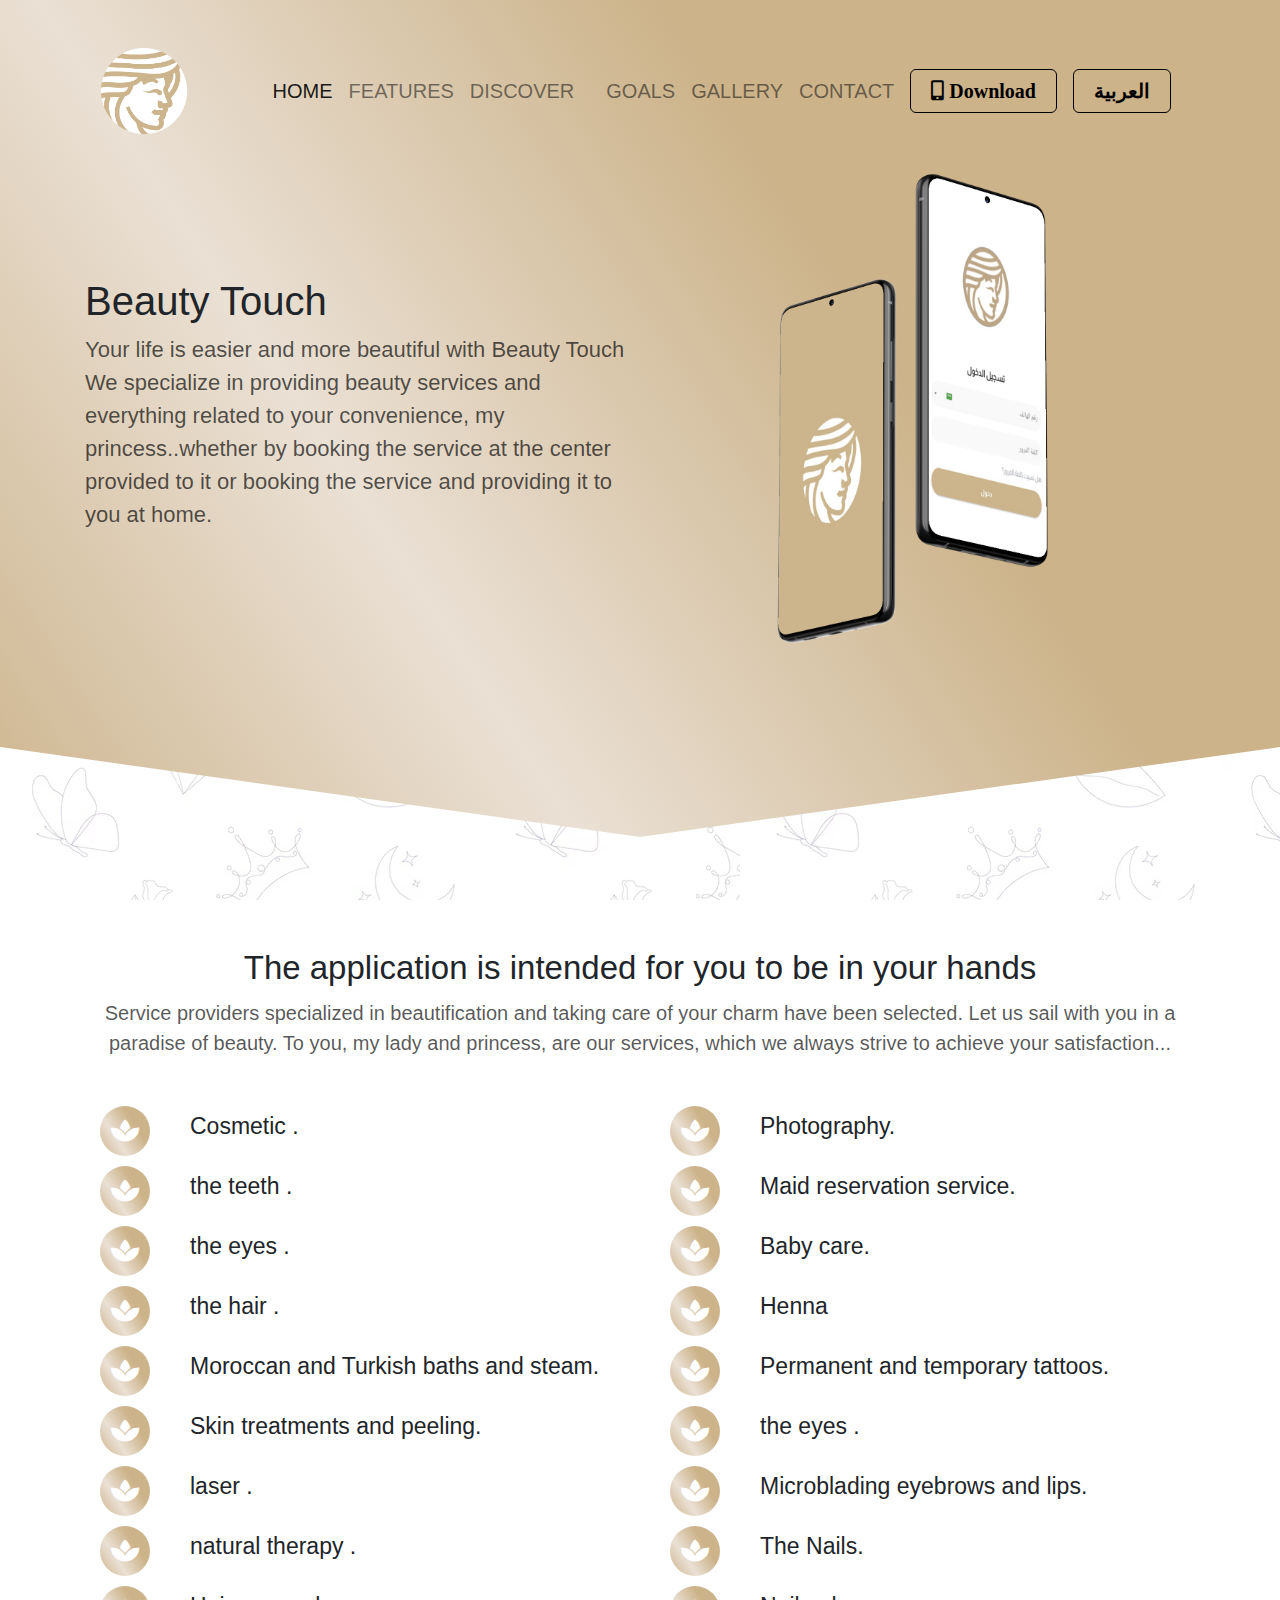
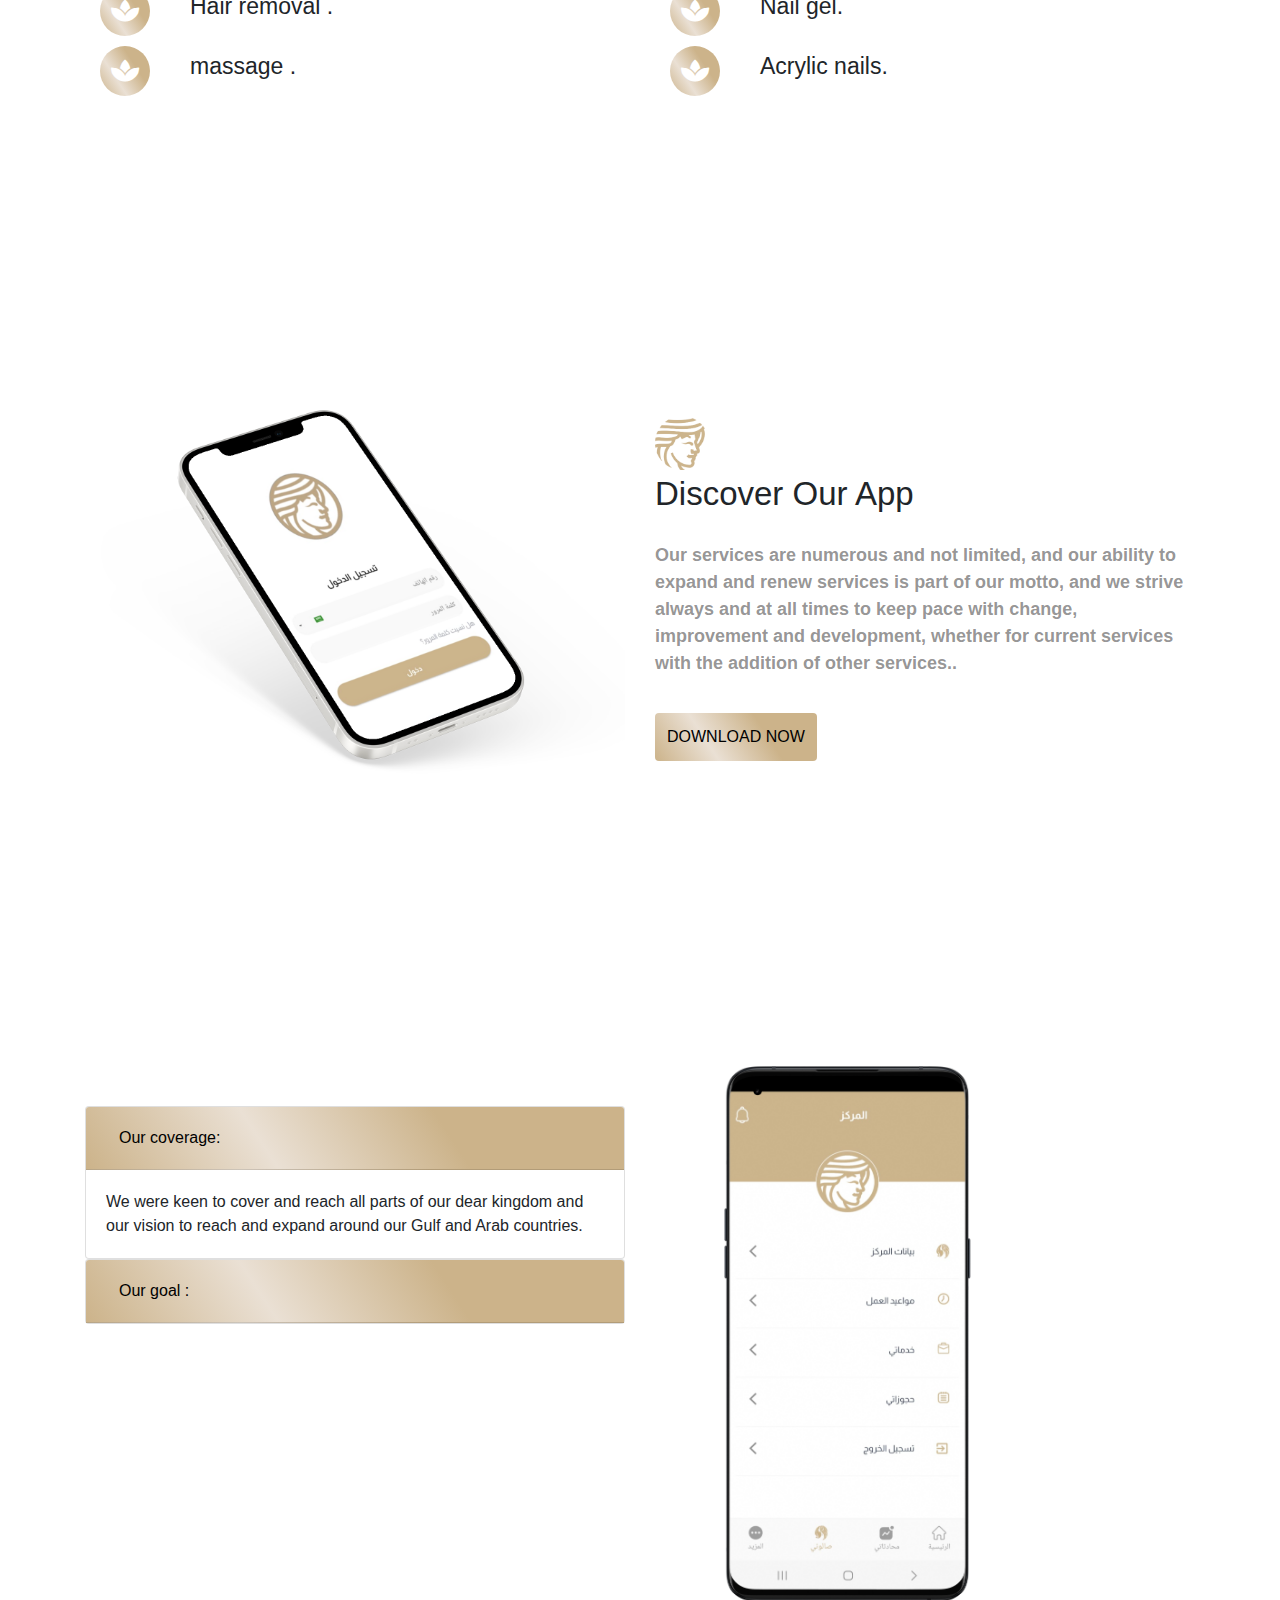
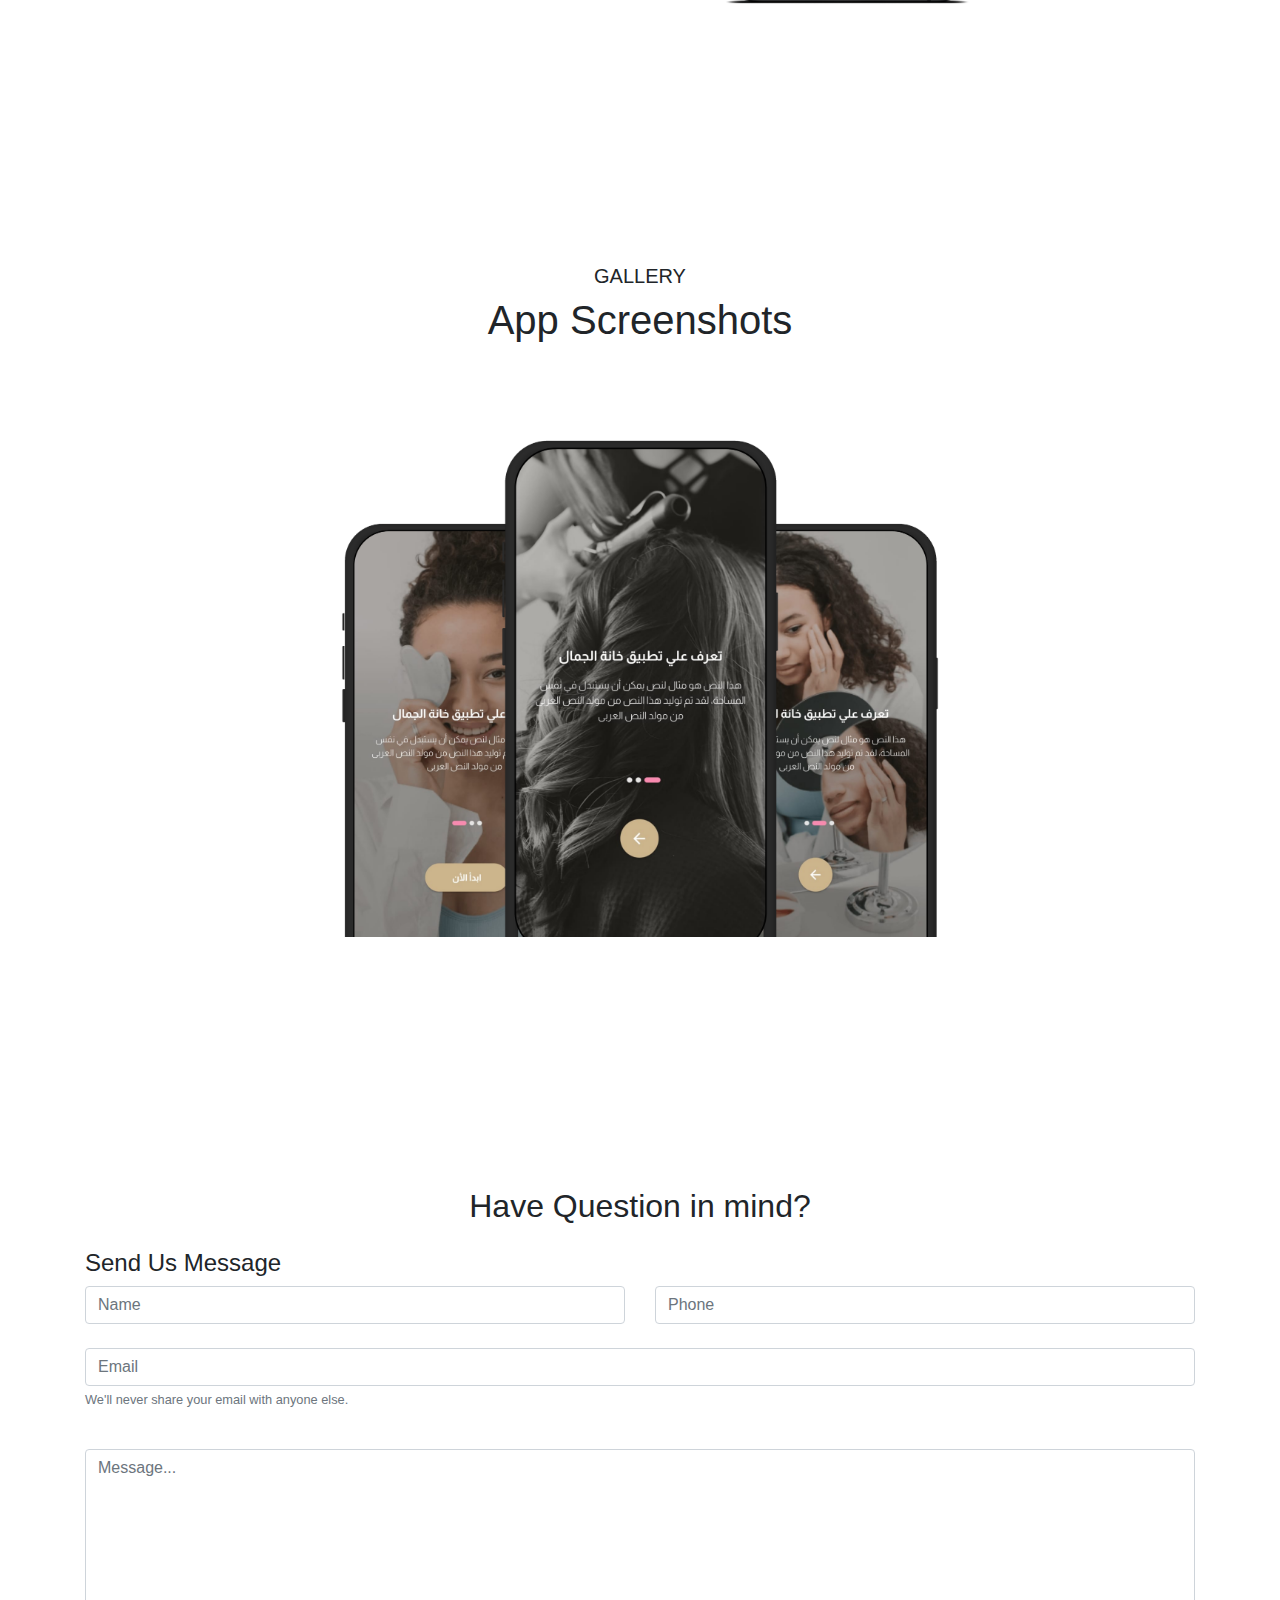
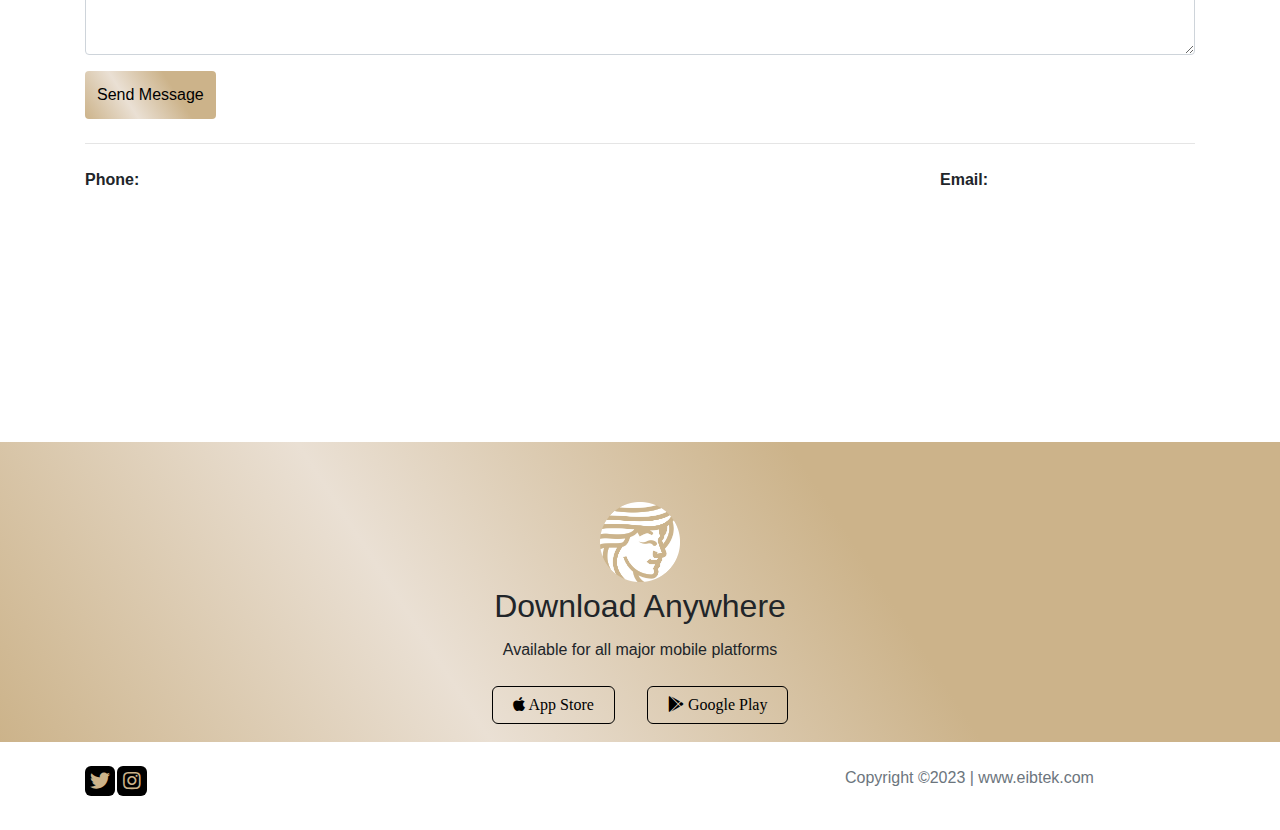
<file: index.html>
<!DOCTYPE html>
<html lang="en">

<head>
    <meta charset="UTF-8">
    <meta http-equiv="X-UA-Compatible" content="IE=edge">
    <meta name="viewport" content="width=device-width, initial-scale=1.0">
    <link rel="preconnect" href="https://fonts.googleapis.com">
    <link rel="preconnect" href="https://fonts.gstatic.com" crossorigin>
    <link href="https://fonts.googleapis.com/css2?family=Roboto:wght@100;300;400;500;700;900&display=swap"
        rel="stylesheet">
    <link rel="stylesheet" href="css/bootstrap.css" />
    <link rel="stylesheet" href="css/style.css">
    <link rel="stylesheet" href="css/all.css">
    <link rel="icon" href="images/logo.png" type="image/png">
    <title>Beauty Touch</title>
</head>

<body onload="myFunction()">
    <div class="container-fluid back">
        <div class="container">
            <nav id="navbar-example2" class="navbar navbar-expand-lg navbar-light pt-5">
                <img class="rounded float-right" src="images/logo.png" alt="LOGO" width="8%">
                <button class="navbar-toggler" type="button" data-toggle="collapse"
                    data-target="#navbarSupportedContent" aria-controls="navbarSupportedContent" aria-expanded="false"
                    aria-label="Toggle navigation">
                    <span class="navbar-toggler-icon"></span>
                </button>
                <div class="collapse navbar-collapse justify-content-end" id="navbarSupportedContent">
                    <ul class="navbar-nav align-items-center">
                        <li class="nav-item active">
                            <a class="nav-link link1" href="#">HOME<span class="sr-only">(current)</span></a>
                        </li>
                        <li class="nav-item">
                            <a class="nav-link link1" href="#feature">FEATURES</a>
                        </li>
                        <li class="nav-item">
                            <a class="nav-link link1" href="#dis">DISCOVER</a>
                        </li>
                        <li class="nav-item">
                            <a class="nav-link link1" href="#dis"></a>
                        </li>
                        <li class="nav-item">
                            <a class="nav-link link1" href="#goal">GOALS</a>
                        </li>
                        <li class="nav-item">
                            <a class="nav-link link1" href="#gallery">GALLERY</a>
                        </li>
                        <li class="nav-item">
                        <li class="nav-item">
                            <a class="nav-link link1" href="#contact">CONTACT</a>
                        </li>
                        <li class="nav-item">
                            <a class="nav-link"
                                href="#footer">
                                <div class="btn btn-outline btn-lg btn1">
                                    <i class="fas fa-mobile-alt"> Download</i>
                                </div>
                            </a>
                        </li>
                        <li class="nav-item">
                            <a class="nav-link" href="arabic.html">
                                <div class="btn btn-outline btn-lg btn1">العربية</div>
                            </a>
                        </li>
                    </ul>
                </div>
            </nav>
            <div class="row align-items-center justify-content-between">
                <div class="home col-12 col-lg-6 ">
                    <h1>Beauty Touch</h1>
                    <p>
                        Your life is easier and more beautiful with Beauty Touch
                        We specialize in providing beauty services and everything related to your convenience, my
                        princess..whether by booking the service at the center provided to it or booking the service and
                        providing it to you at home.
                    </p>
                </div>
                <div class="col-12 col-lg-6 text-right">
                    <img class="anime" src="images/mockuper.png" alt="mobile" width="100%" />
                </div>
            </div>
        </div>
    </div>
    <div id="feature" class="container" data-spy="scroll" data-target="#navbar-example2">
        <div class="main-text text-center my-5">
            <h2>The application is intended for you to be in your hands</h2>
            <p>
                Service providers specialized in beautification and taking care of your charm have been selected. Let us
                sail with you in a paradise of beauty. To you, my lady and princess, are our services, which we always
                strive to achieve your satisfaction...
            </p>
        </div>
        <main class="row">
            <div class="col-md-12 col-lg-6">
                <div class="col-12">
                    <div class="feature2 row align-items-center justify-content-center">
                        <div class="col-2 icon">
                            <i class="fas fa-spa"></i>
                        </div>
                        <div class="col-10">
                            <h3>
                                Cosmetic .
                            </h3>
                        </div>
                    </div>
                </div>
                <div class="col-12">
                    <div class="feature2 row align-items-center justify-content-center">
                        <div class="col-2 icon">
                            <i class="fas fa-spa"></i>
                        </div>
                        <div class="col-10 align-self-center">
                            <h3>the teeth .</h3>
                        </div>
                    </div>
                </div>
                <div class="col-12">
                    <div class="feature2 row">
                        <div class="col-2 icon">
                            <i class="fas fa-spa"></i>
                        </div>
                        <div class="col-10 align-self-center">
                            <h3>the eyes .</h3>
                        </div>
                    </div>
                </div>
                <div class="col-12">
                    <div class="feature2 row">
                        <div class="col-2 icon">
                            <i class="fas fa-spa"></i>
                        </div>
                        <div class="col-10 align-self-center">
                            <h3>the hair .</h3>
                        </div>
                    </div>
                </div>
                <div class="col-12">
                    <div class="feature2 row">
                        <div class="col-2 icon">
                            <i class="fas fa-spa"></i>
                        </div>
                        <div class="col-10 align-self-center">
                            <h3>Moroccan and Turkish baths and steam.</h3>
                        </div>
                    </div>
                </div>
                <div class="col-12">
                    <div class="feature2 row">
                        <div class="col-2 icon">
                            <i class="fas fa-spa"></i>
                        </div>
                        <div class="col-10 align-self-center">
                            <h3>Skin treatments and peeling.</h3>
                        </div>
                    </div>
                </div>
                <div class="col-12">
                    <div class="feature2 row">
                        <div class="col-2 icon">
                            <i class="fas fa-spa"></i>
                        </div>
                        <div class="col-10 align-self-center">
                            <h3>laser .</h3>
                        </div>
                    </div>
                </div>
                <div class="col-12">
                    <div class="feature2 row">
                        <div class="col-2 icon">
                            <i class="fas fa-spa"></i>
                        </div>
                        <div class="col-10 align-self-center">
                            <h3>natural therapy .</h3>
                        </div>
                    </div>
                </div>
                <div class="col-12">
                    <div class="feature2 row">
                        <div class="col-2 icon">
                            <i class="fas fa-spa"></i>
                        </div>
                        <div class="col-10 align-self-center">
                            <h3>Hair removal .</h3>
                        </div>
                    </div>
                </div>
                <div class="col-12">
                    <div class="feature2 row">
                        <div class="col-2 icon">
                            <i class="fas fa-spa"></i>
                        </div>
                        <div class="col-10 align-self-center">
                            <h3>massage .</h3>
                        </div>
                    </div>
                </div>
            </div>
            <div class="col-md-12 col-lg-6">
                <div class="col-12">
                    <div class="feature2 row">
                        <div class="col-2 icon">
                            <i class="fas fa-spa"></i>
                        </div>
                        <div class="col-10 align-self-center">
                            <h3>Photography.</h3>
                        </div>
                    </div>
                </div>
                <div class="col-12">
                    <div class="feature2 row">
                        <div class="col-2 icon">
                            <i class="fas fa-spa"></i>
                        </div>
                        <div class="col-10 align-self-center">
                            <h3>Maid reservation service.</h3>
                        </div>
                    </div>
                </div>
                <div class="col-12">
                    <div class="feature2 row">
                        <div class="col-2 icon">
                            <i class="fas fa-spa"></i>
                        </div>
                        <div class="col-10 align-self-center">
                            <h3>Baby care.</h3>
                        </div>
                    </div>
                </div>
                <div class="col-12">
                    <div class="feature2 row">
                        <div class="col-2 icon">
                            <i class="fas fa-spa"></i>
                        </div>
                        <div class="col-10 align-self-center">
                            <h3>Henna</h3>
                        </div>
                    </div>
                </div>
                <div class="col-12">
                    <div class="feature2 row">
                        <div class="col-2 icon">
                            <i class="fas fa-spa"></i>
                        </div>
                        <div class="col-10 align-self-center">
                            <h3>Permanent and temporary tattoos.</h3>
                        </div>
                    </div>
                </div>
                <div class="col-12">
                    <div class="feature2 row">
                        <div class="col-2 icon">
                            <i class="fas fa-spa"></i>
                        </div>
                        <div class="col-10 align-self-center">
                            <h3>the eyes .</h3>
                        </div>
                    </div>
                </div>
                <div class="col-12">
                    <div class="feature2 row">
                        <div class="col-2 icon">
                            <i class="fas fa-spa"></i>
                        </div>
                        <div class="col-10 align-self-center">
                            <h3>Microblading eyebrows and lips.</h3>
                        </div>
                    </div>
                </div>
                <div class="col-12">
                    <div class="feature2 row">
                        <div class="col-2 icon">
                            <i class="fas fa-spa"></i>
                        </div>
                        <div class="col-10 align-self-center">
                            <h3>The Nails.</h3>
                        </div>
                    </div>
                </div>
                <div class="col-12">
                    <div class="feature2 row">
                        <div class="col-2 icon">
                            <i class="fas fa-spa"></i>
                        </div>
                        <div class="col-10 align-self-center">
                            <h3>Nail gel.</h3>
                        </div>
                    </div>
                </div>
                <div class="col-12">
                    <div class="feature2 row">
                        <div class="col-2 icon">
                            <i class="fas fa-spa"></i>
                        </div>
                        <div class="col-10 align-self-center">
                            <h3>Acrylic nails.</h3>
                        </div>
                    </div>
                </div>
            </div>

        </main>
        <section class="cl" >
            <div class="row align-items-center justify-content-center my-5" id="dis">
                <div class="col-10 col-lg-6">
                    <img class="anime" src="images/mob2.png" alt="mobile" width="100%">
                </div>
                <div class="col-10 col-lg-6">
                    <div class="discover-logo">
                        <img src="images/logo.png" alt="logo" width="10%">
                    </div>
                    <div class="discover-info">
                        <h2>
                            Discover Our App
                        </h2>
                        <p>
                            Our services are numerous and not limited, and our ability to expand and renew services is
                            part of our motto, and we strive always and at all times to keep pace with change,
                            improvement and development, whether for current services with the addition of other
                            services..
                        </p>
                        <a href="#footer">
                            <div class="btn btn-outline btn2">
                                DOWNLOAD NOW
                            </div>
                        </a>
                    </div>
                </div>
            </div>
        </section>
        <a href=""id="goal"></a>
        <section class="row cl">
            <div class="accordion col" id="accordionExample">
                <div class="card">
                    <div class="card-header" id="headingOne"
                        style=" background: linear-gradient(57deg, #ccb38a, #eae0d4, #ccb38a, #ccb38a);">
                        <h2 class="mb-0">
                            <button class="btn btn-link btn-block text-left" type="button" data-toggle="collapse"
                                data-target="#collapseOne" aria-expanded="true" aria-controls="collapseOne"
                                style="color: black; text-decoration: none;">
                                Our coverage:
                            </button>
                        </h2>
                    </div>

                    <div id="collapseOne" class="collapse show" aria-labelledby="headingOne"
                        data-parent="#accordionExample">
                        <div class="card-body">
                            We were keen to cover and reach all parts of our dear kingdom and our vision to reach and
                            expand around our Gulf and Arab countries.
                        </div>
                    </div>
                </div>
                <div class="card">
                    <div class="card-header" id="headingTwo"
                        style=" background: linear-gradient(57deg, #ccb38a, #eae0d4, #ccb38a, #ccb38a);">
                        <h2 class="mb-0">
                            <button class="btn btn-link btn-block text-left collapsed" type="button"
                                data-toggle="collapse" data-target="#collapseTwo" aria-expanded="false"
                                aria-controls="collapseTwo" style="color: black; text-decoration: none;">

                                Our goal :
                            </button>
                        </h2>
                    </div>
                    <div id="collapseTwo" class="collapse" aria-labelledby="headingTwo" data-parent="#accordionExample">
                        <div class="card-body">
                            Facilitating services and access to them by our customers .. and providing the best platform
                            for our customers from providers in terms of safety, comfort and ease of use.
                        </div>
                    </div>
                </div>
            </div>
            <div class=" d-none d-sm-none d-md-none d-lg-block col-lg-6">
                <img class="anime" src="images/steps.png" alt="mobile" width="80%">
            </div>
        </section>
        <section class="cl">
            <h5  class="text-center" id="gallery">GALLERY</h5>
            <h1 class="text-center">App Screenshots</h1>
            <img class="rounded mx-auto d-block imgt" src="images/3img.png" alt="screenshoots" width="100%">
        </section>
        <section class="cl" id="contact">
            <h2 class="text-center mb-4">Have Question in mind?</h2>
            <h4 class="text-left">Send Us Message</h4>
            <form>
                <div class="row">
                    <div class="col">
                        <input id="name" type="text" class="form-control" placeholder="Name">
                    </div>
                    <div class="col">
                        <input id="phone" type="tel" class="form-control" placeholder="Phone">
                    </div>
                </div>
                <div class="form-group">
                    <label for="exampleInputEmail1"></label>
                    <input type="email" class="form-control" id="exampleInputEmail1" aria-describedby="emailHelp"
                        placeholder="Email">
                    <small id="emailHelp" class="form-text text-muted">We'll never share your email with anyone
                        else.</small>
                </div>

                <div class="form-group">
                    <label for="exampleFormControlTextarea1"></label>
                    <textarea class="form-control" id="exampleFormControlTextarea1" placeholder="Message..."
                        rows="8"></textarea>
                </div>
                <button type="submit" class="btn btn-outline btn2">Send Message</button>
            </form>
            <div class="hr-divider my-4">
                <hr>
                </hr>
            </div>
            <div class="row justify-content-between">
                <div class="col-12 col-md-3"><b>Phone:</b></div>
                <div class="col-12 col-md-3"><b>Email:</b></div>
            </div>
        </section>

    </div>
    <footer class="container-fluid cl" id="footer">
        <img class="rounded mx-auto d-block" src="images/logo.png" alt="logo" width="80px" height="80px">
        <h2 class="text-center" style="line-height: 1.5;">Download Anywhere</h2>
        <p class="text-center">Available for all major mobile platforms</p>
        <ul class="row nav justify-content-center">
            <li class="nav-item ">
                <a class="nav-link" href="#"
                    target="_blank">
                    <div class="btn btn-outline btn1">
                        <i class="fab fa-apple"> App Store</i>
                    </div>
                </a>
            </li>
            <li class="nav-item">
                <a class="nav-link" href="https://play.google.com/store/apps/details?id=com.eibtek.khanetgamal"
                    target="_blank">
                    <div class="btn btn-outline btn1"><i class="fab fa-google-play"> Google Play</i></div>
                </a>
            </li>
        </ul>

    </footer>
    <div class="container">
        <div class="row justify-content-between my-4">
            <div class="col-12  col-lg-4">
                <div class="row">
                    <div class="col-1"><a href="https://twitter.com/BeautyTouche" target="_blank"><i
                                style="color:#ccb38a; font-size: 20px; width:30px; height: 30px; border-radius: 6px; background-color: black; text-align: center; line-height: 30px;"
                                class="fab fa-twitter ico"></i></a></div>
                    <div class="col-1"><a href="https://www.instagram.com/beauty_touche1/" target="_blank"><i
                                style="color:#ccb38a; font-size: 20px; width:30px; height: 30px; border-radius: 6px; background-color: black; text-align: center; line-height: 30px;"
                                class="fab fa-instagram ico"></i></a></div>
                </div>
            </div>
            <div class="col-12 col-lg-4">
                <p class="text-muted">Copyright ©2023 | www.eibtek.com</p>
            </div>
        </div>
    </div>













    <script src="js/popper.min.js"></script>
    <script src="js/jquery-3.6.4.min.js"></script>
    <script src="js/bootstrap.js"></script>
    <script src="js/script.js"></script>
</body>

</html>
</file>
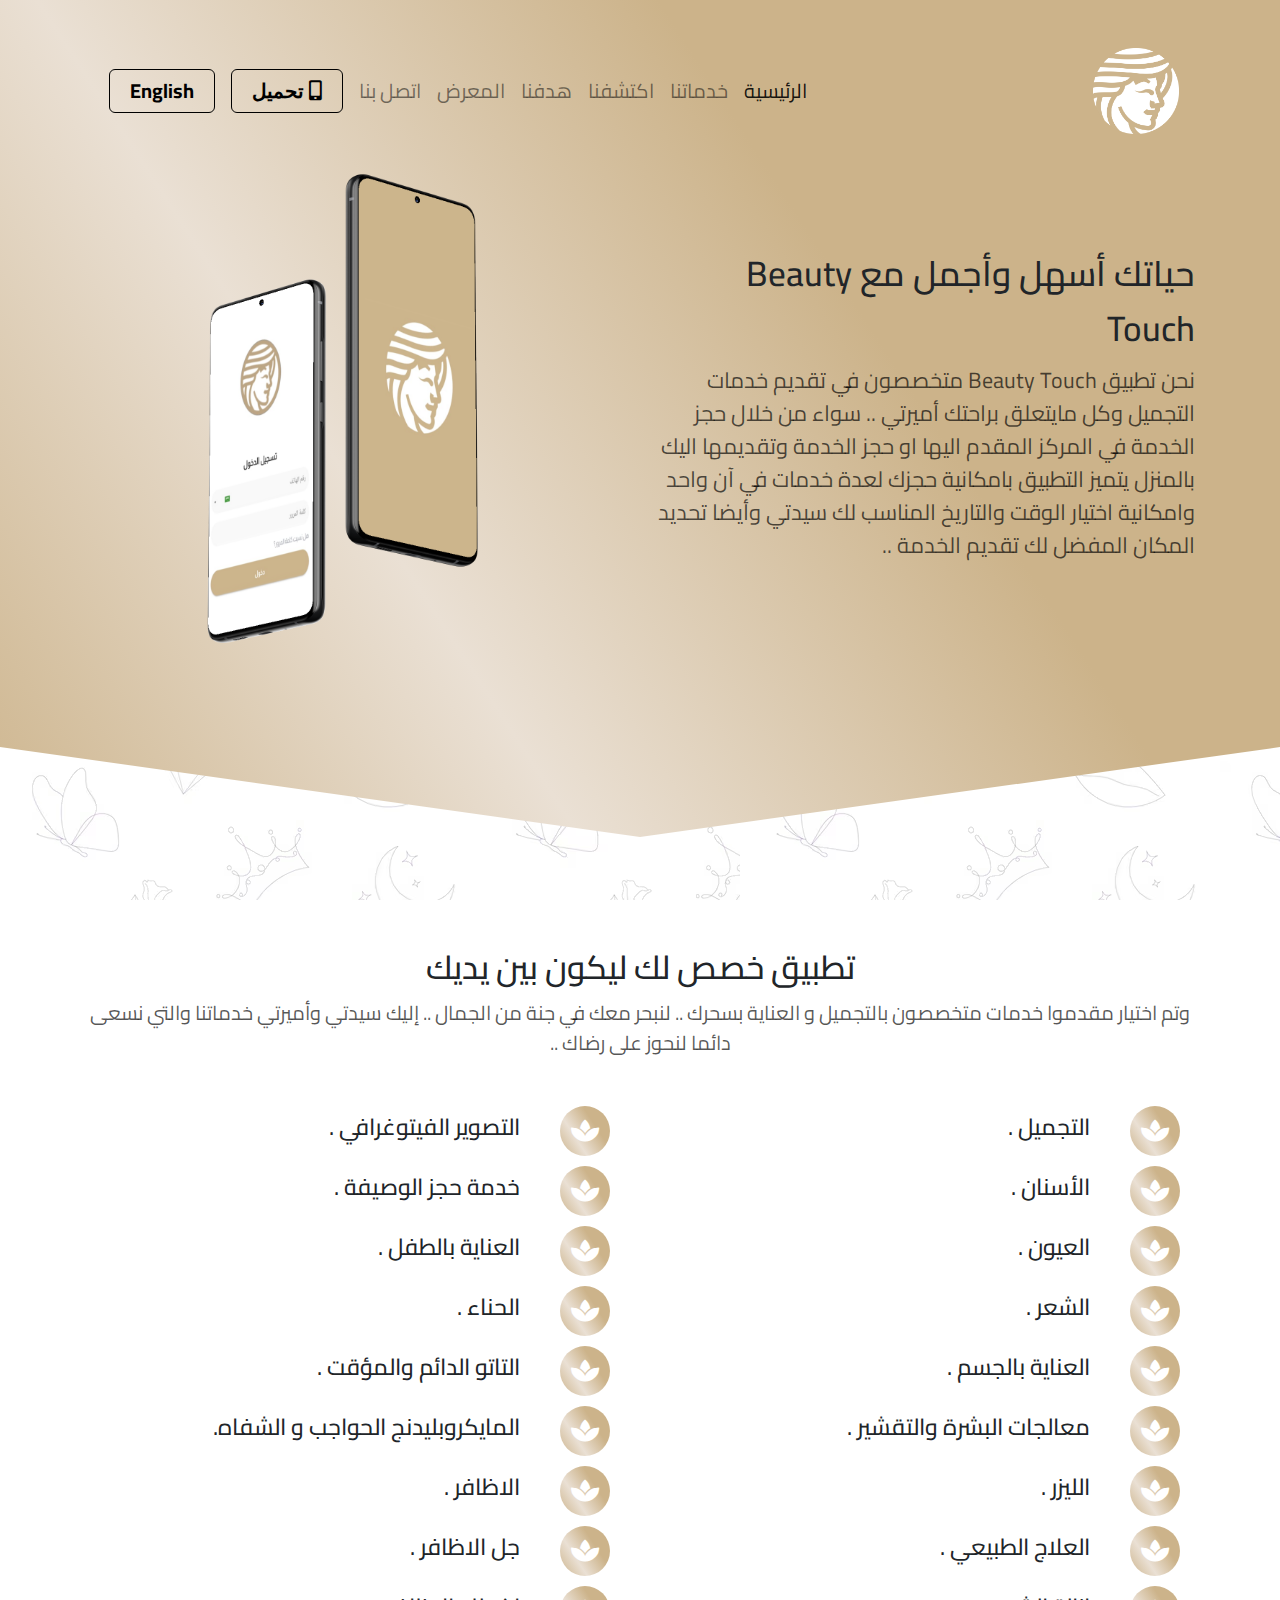
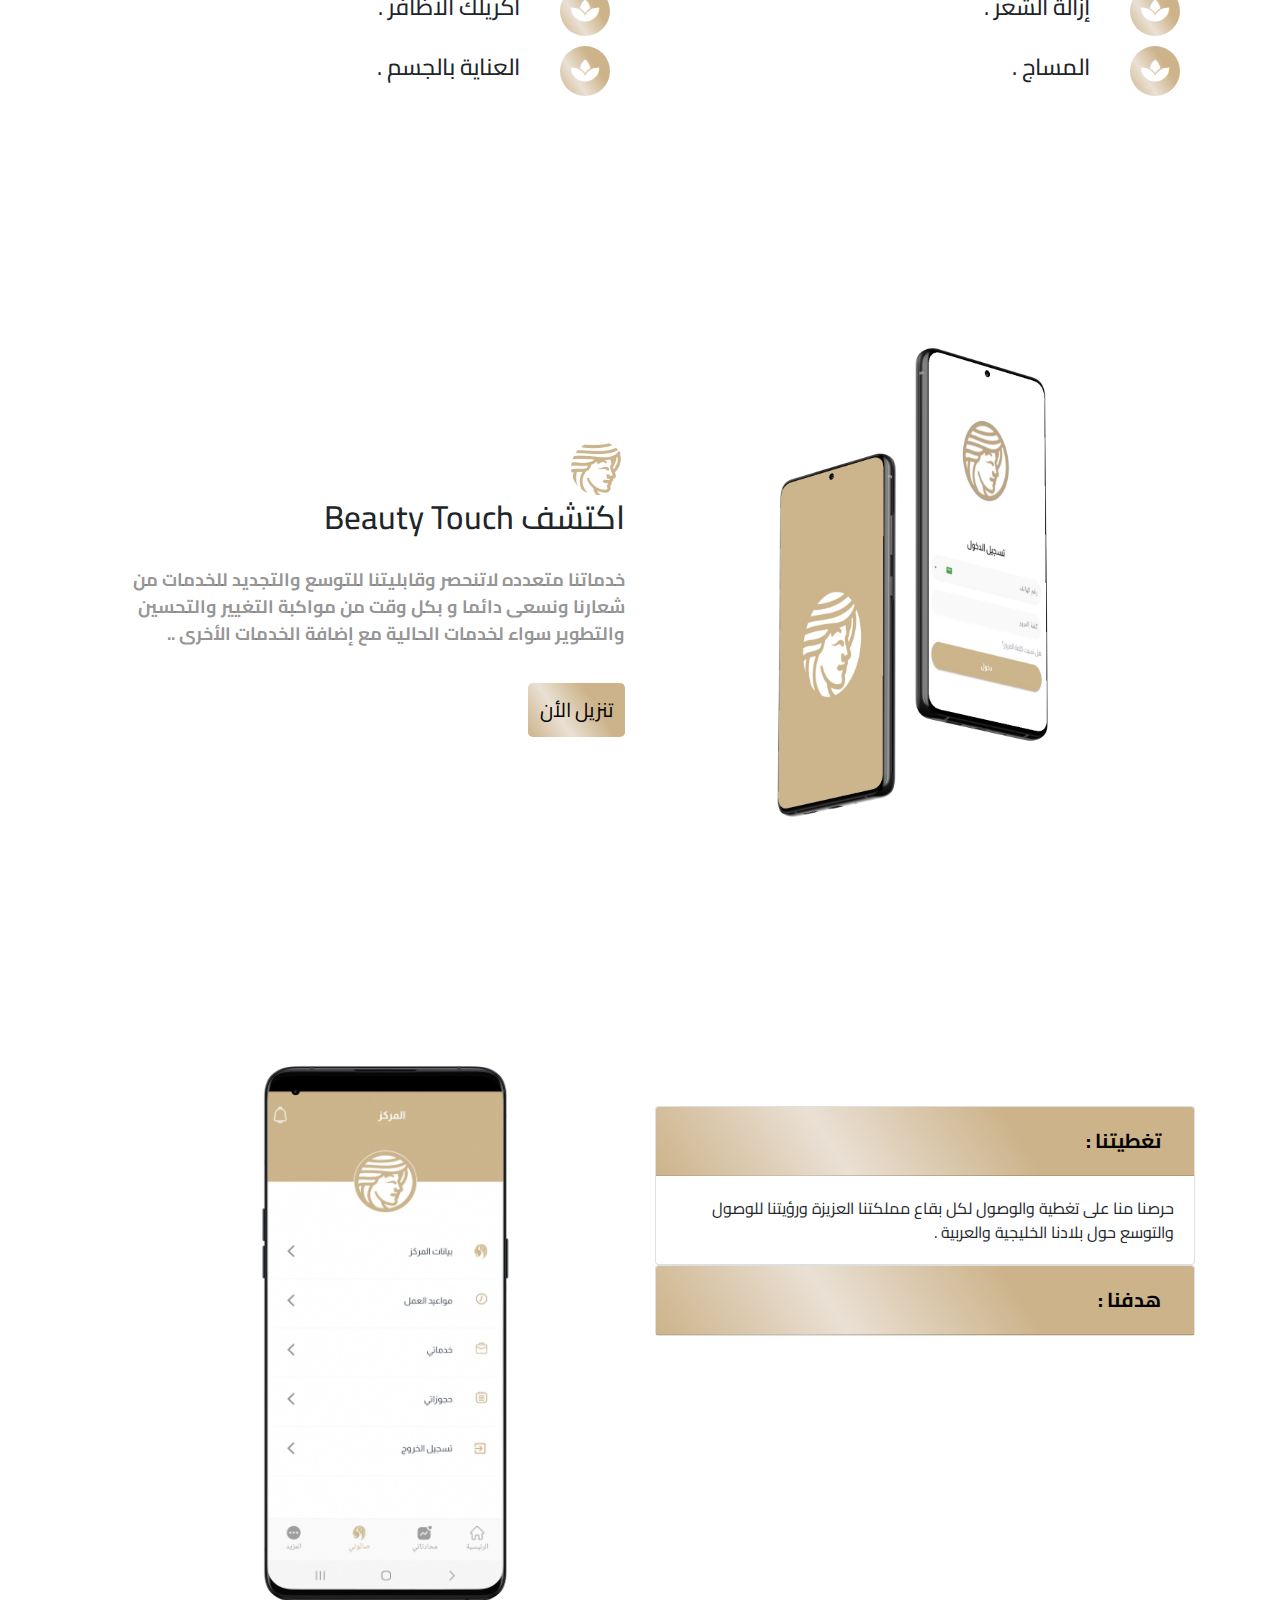
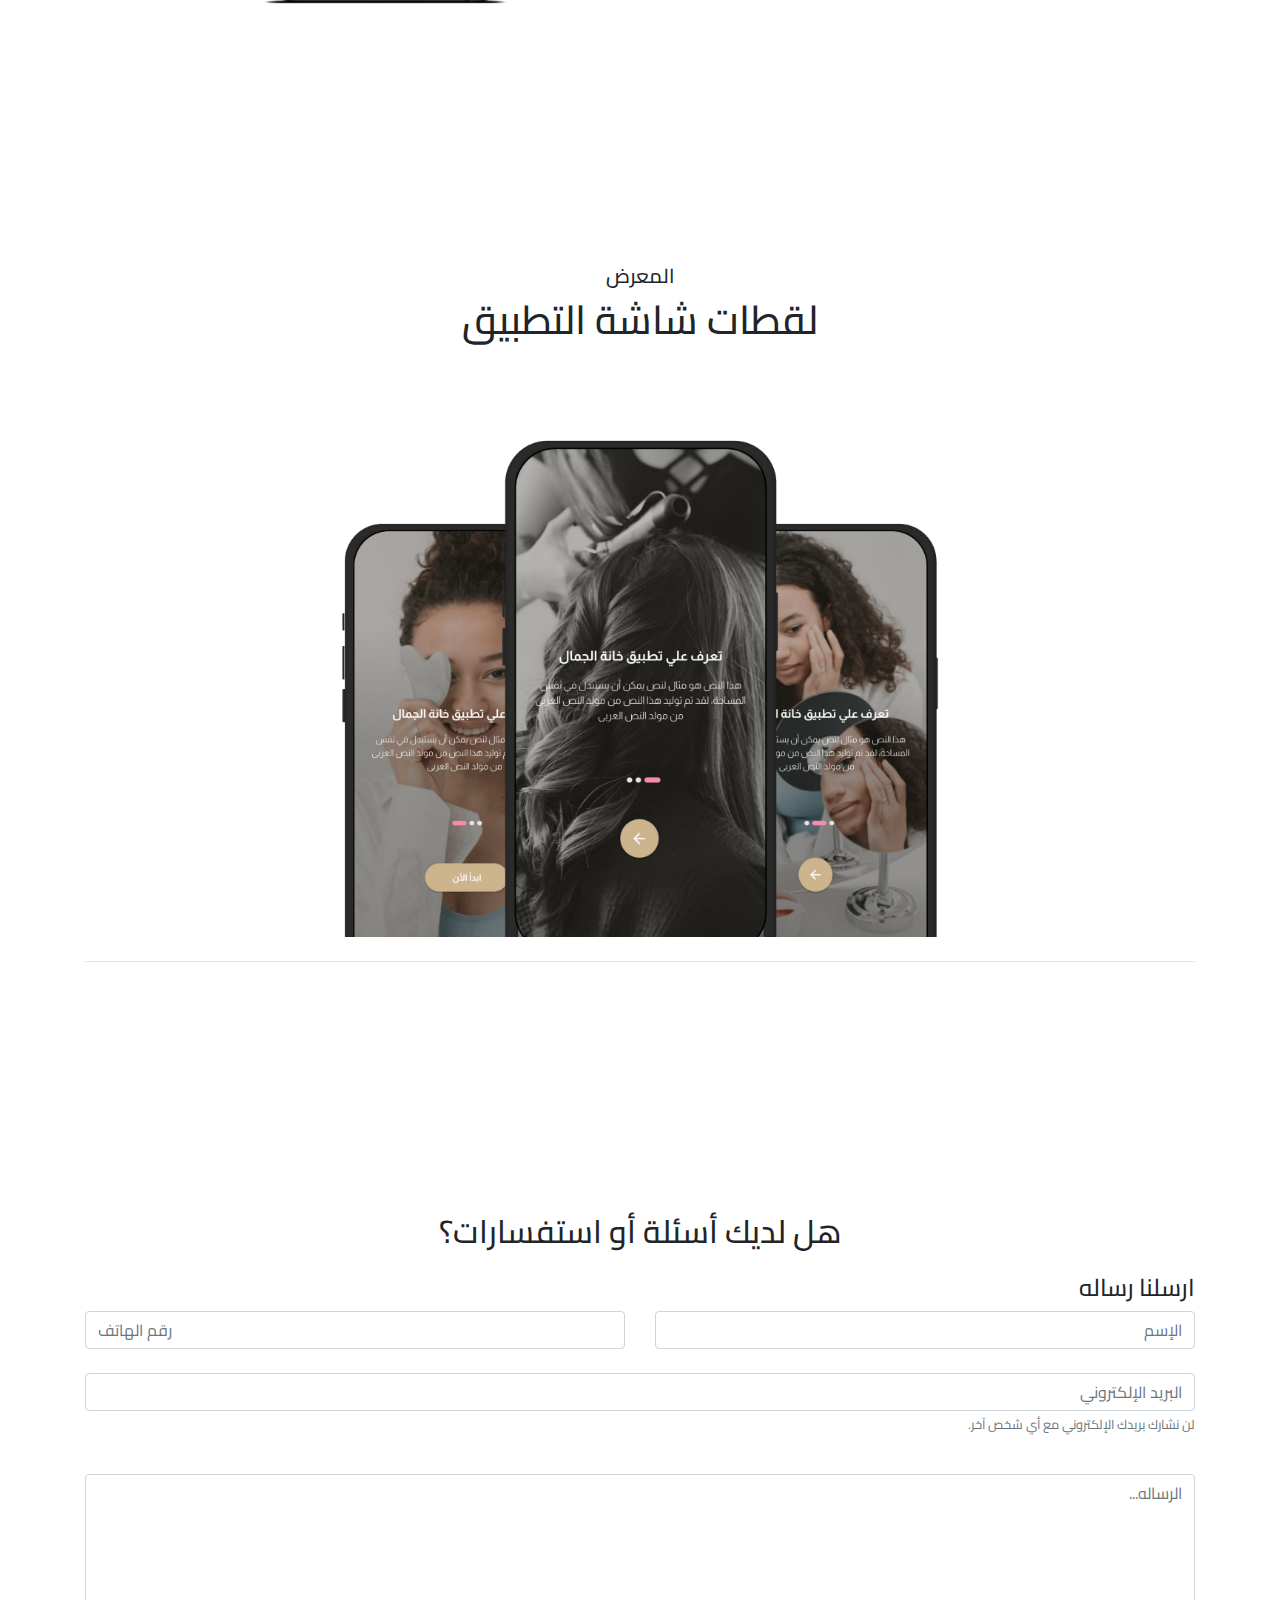
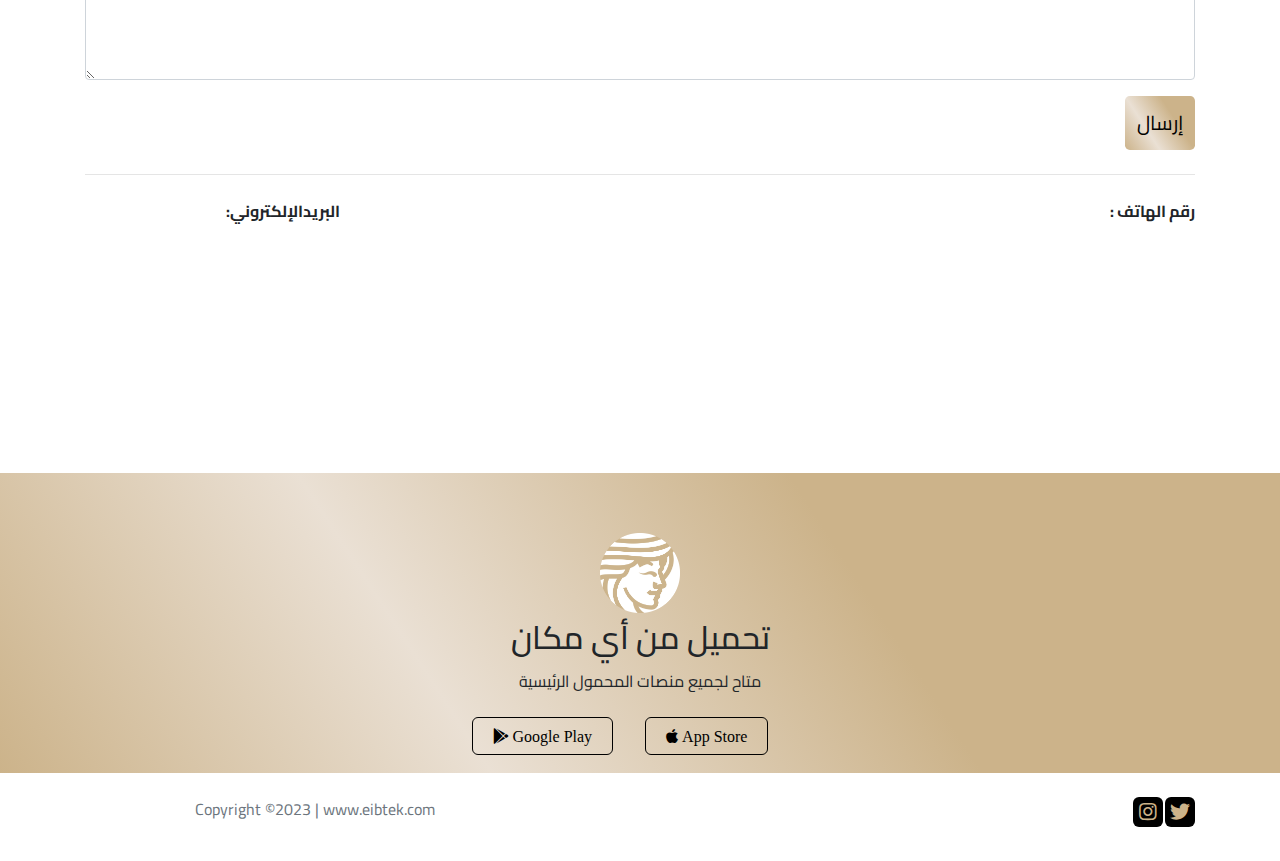
<file: arabic.html>
<!DOCTYPE html>
<html lang="ar" dir="rtl">

<head>
    <meta charset="UTF-8">
    <meta http-equiv="X-UA-Compatible" content="IE=edge">
    <meta name="viewport" content="width=device-width, initial-scale=1.0">
    <link rel="preconnect" href="https://fonts.googleapis.com">
    <link rel="preconnect" href="https://fonts.gstatic.com" crossorigin>
    <link href="https://fonts.googleapis.com/css2?family=Cairo:wght@200;300;400;500;600;700;800;900;1000&display=swap"
        rel="stylesheet">
    <link rel="stylesheet" href="css/bootstrap.css" />
    <link rel="stylesheet" href="css/style.css">
    <link rel="stylesheet" href="css/all.css">
    <link rel="icon" href="images/logo.png" type="image/png">
    <title>Beauty Touch</title>
</head>

<body onload="myFunction()" class="text-right">
    <div class="container-fluid back">
        <div class="container">
            <nav id="navbar-example2" class="navbar navbar-expand-lg navbar-light pt-5">
                <img class="rounded float-right" src="images/logo.png" alt="LOGO" width="8%">
                <button class="navbar-toggler" type="button" data-toggle="collapse"
                    data-target="#navbarSupportedContent" aria-controls="navbarSupportedContent" aria-expanded="false"
                    aria-label="Toggle navigation">
                    <span class="navbar-toggler-icon"></span>
                </button>
                <div class="collapse navbar-collapse justify-content-end" id="navbarSupportedContent">
                    <ul class="navbar-nav align-items-center">
                        <li class="nav-item active">
                            <a class="nav-link link1" href="#">الرئيسية<span class="sr-only">(current)</span></a>
                        </li>
                        <li class="nav-item">
                            <a class="nav-link link1" href="#feature">خدماتنا</a>
                        </li>
                        <li class="nav-item">
                            <a class="nav-link link1" href="#discover">اكتشفنا</a>
                        </li>
                        <li class="nav-item">
                            <a class="nav-link link1" href="#goal">هدفنا</a>
                        </li>
                        <li class="nav-item">
                            <a class="nav-link link1" href="#gallery">المعرض</a>
                        </li>
                        <li class="nav-item">
                            <a class="nav-link link1" href="#contact">اتصل بنا</a>
                        </li>
                        <li class="nav-item">
                            <a class="nav-link"
                                href="#footer">
                                <div class="btn btn-outline btn-lg btn1">
                                    <i class="fas fa-mobile-alt">  تحميل  </i>
                                </div>
                            </a>
                        </li>
                        <li class="nav-item">
                            <a class="nav-link" href="index.html">
                                <div class="btn btn-outline btn-lg btn1"> English </div>
                            </a>
                        </li>
                    </ul>
                </div>
            </nav>
            <div class="row align-items-center justify-content-between">
                <div class="home col-12 col-lg-6 ">
                    <h2>حياتك أسهل وأجمل مع Beauty Touch</h2>
                    <p>
                        نحن تطبيق Beauty Touch متخصصون في تقديم خدمات التجميل وكل مايتعلق براحتك أميرتي .. سواء من خلال
                        حجز الخدمة في المركز المقدم اليها او حجز الخدمة وتقديمها اليك بالمنزل يتميز التطبيق بامكانية
                        حجزك لعدة خدمات في آن واحد وامكانية اختيار الوقت والتاريخ المناسب لك سيدتي وأيضا تحديد المكان
                        المفضل لك تقديم الخدمة ..

                    </p>
                </div>
                <div class="col-12 col-lg-6 text-right">
                    <img class="anime" src="images/home1.png" alt="mobile" width="100%" />
                </div>
            </div>
        </div>
    </div>
    <div id="feature" class="container" data-spy="scroll" data-target="#navbar-example2">
        <div class="main-text text-center my-5">
            <h2>تطبيق خصص لك ليكون بين يديك</h2>
            <p>
                وتم اختيار مقدموا خدمات متخصصون بالتجميل و العناية بسحرك .. لنبحر معك في جنة من الجمال .. إليك سيدتي
                وأميرتي خدماتنا والتي نسعى دائما لنحوز على رضاك ..
            </p>
        </div>
        <main class="row text-right">
            <div class="col-md-12 col-lg-6">
                <div class="col-12">
                    <div class="feature2 row align-items-center justify-content-center">
                        <div class="col-2 icon">
                            <i class="fas fa-spa"></i>
                        </div>
                        <div class="col-10">
                            <h3>
                                التجميل .
                            </h3>
                        </div>
                    </div>
                </div>
                <div class="col-12">
                    <div class="feature2 row align-items-center justify-content-center">
                        <div class="col-2 icon">
                            <i class="fas fa-spa"></i>
                        </div>
                        <div class="col-10 align-self-center">
                            <h3>الأسنان .</h3>
                        </div>
                    </div>
                </div>
                <div class="col-12">
                    <div class="feature2 row">
                        <div class="col-2 icon">
                            <i class="fas fa-spa"></i>
                        </div>
                        <div class="col-10 align-self-center">
                            <h3>العيون .</h3>
                        </div>
                    </div>
                </div>
                <div class="col-12">
                    <div class="feature2 row">
                        <div class="col-2 icon">
                            <i class="fas fa-spa"></i>
                        </div>
                        <div class="col-10 align-self-center">
                            <h3>الشعر .</h3>
                        </div>
                    </div>
                </div>
                <div class="col-12">
                    <div class="feature2 row">
                        <div class="col-2 icon">
                            <i class="fas fa-spa"></i>
                        </div>
                        <div class="col-10 align-self-center">
                            <h3>العناية بالجسم .</h3>
                        </div>
                    </div>
                </div>
                <div class="col-12">
                    <div class="feature2 row">
                        <div class="col-2 icon">
                            <i class="fas fa-spa"></i>
                        </div>
                        <div class="col-10 align-self-center">
                            <h3>معالجات البشرة والتقشير .</h3>
                        </div>
                    </div>
                </div>
                <div class="col-12">
                    <div class="feature2 row">
                        <div class="col-2 icon">
                            <i class="fas fa-spa"></i>
                        </div>
                        <div class="col-10 align-self-center">
                            <h3>الليزر .</h3>
                        </div>
                    </div>
                </div>
                <div class="col-12">
                    <div class="feature2 row">
                        <div class="col-2 icon">
                            <i class="fas fa-spa"></i>
                        </div>
                        <div class="col-10 align-self-center">
                            <h3>العلاج الطبيعي .</h3>
                        </div>
                    </div>
                </div>
                <div class="col-12">
                    <div class="feature2 row">
                        <div class="col-2 icon">
                            <i class="fas fa-spa"></i>
                        </div>
                        <div class="col-10 align-self-center">
                            <h3>إزالة الشعر .</h3>
                        </div>
                    </div>
                </div>
                <div class="col-12">
                    <div class="feature2 row">
                        <div class="col-2 icon">
                            <i class="fas fa-spa"></i>
                        </div>
                        <div class="col-10 align-self-center">
                            <h3>المساج .</h3>
                        </div>
                    </div>
                </div>
            </div>
            <div class="col-md-12 col-lg-6">
                <div class="col-12">
                    <div class="feature2 row">
                        <div class="col-2 icon">
                            <i class="fas fa-spa"></i>
                        </div>
                        <div class="col-10 align-self-center">
                            <h3>التصوير الفيتوغرافي . </h3>
                        </div>
                    </div>
                </div>
                <div class="col-12">
                    <div class="feature2 row">
                        <div class="col-2 icon">
                            <i class="fas fa-spa"></i>
                        </div>
                        <div class="col-10 align-self-center">
                            <h3>خدمة حجز الوصيفة .</h3>
                        </div>
                    </div>
                </div>
                <div class="col-12">
                    <div class="feature2 row">
                        <div class="col-2 icon">
                            <i class="fas fa-spa"></i>
                        </div>
                        <div class="col-10 align-self-center">
                            <h3>العناية بالطفل .</h3>
                        </div>
                    </div>
                </div>
                <div class="col-12">
                    <div class="feature2 row">
                        <div class="col-2 icon">
                            <i class="fas fa-spa"></i>
                        </div>
                        <div class="col-10 align-self-center">
                            <h3>الحناء .</h3>
                        </div>
                    </div>
                </div>
                <div class="col-12">
                    <div class="feature2 row">
                        <div class="col-2 icon">
                            <i class="fas fa-spa"></i>
                        </div>
                        <div class="col-10 align-self-center">
                            <h3>التاتو الدائم والمؤقت .</h3>
                        </div>
                    </div>
                </div>
                <div class="col-12">
                    <div class="feature2 row">
                        <div class="col-2 icon">
                            <i class="fas fa-spa"></i>
                        </div>
                        <div class="col-10 align-self-center">
                            <h3>المايكروبليدنج الحواجب و الشفاه.</h3>
                        </div>
                    </div>
                </div>
                <div class="col-12">
                    <div class="feature2 row">
                        <div class="col-2 icon">
                            <i class="fas fa-spa"></i>
                        </div>
                        <div class="col-10 align-self-center">
                            <h3>الاظافر . </h3>
                        </div>
                    </div>
                </div>
                <div class="col-12">
                    <div class="feature2 row">
                        <div class="col-2 icon">
                            <i class="fas fa-spa"></i>
                        </div>
                        <div class="col-10 align-self-center">
                            <h3>جل الاظافر .</h3>
                        </div>
                    </div>
                </div>
                <div class="col-12">
                    <div class="feature2 row">
                        <div class="col-2 icon">
                            <i class="fas fa-spa"></i>
                        </div>
                        <div class="col-10 align-self-center">
                            <h3>اكريلك الاظافر .</h3>
                        </div>
                    </div>
                </div>
                <div class="col-12">
                    <div class="feature2 row">
                        <div class="col-2 icon">
                            <i class="fas fa-spa"></i>
                        </div>
                        <div class="col-10 align-self-center">
                            <h3>العناية بالجسم .</h3>
                        </div>
                    </div>
                </div>
            </div>
        </main>
        
        <section class="cl mb-4" id="discover">
            <div class="row align-items-center justify-content-center my-5">
                <div class="col-10 col-lg-6">
                    <img class="anime" src="images/mockuper.png" alt="mobile" width="100%">
                </div>
                <div class="col-10 col-lg-6">
                    <div class="discover-logo">
                        <img src="images/logo.png" alt="logo" width="10%">
                    </div>
                    <div class="discover-info">
                        <h2>
                            اكتشف Beauty Touch
                        </h2>
                        <p>
                            خدماتنا متعدده لاتنحصر وقابليتنا للتوسع والتجديد للخدمات من شعارنا ونسعى دائما و بكل وقت من
                            مواكبة التغيير والتحسين والتطوير سواء لخدمات الحالية مع إضافة الخدمات الأخرى ..
                        </p>
                        <a href="#footer">
                            <div class="btn btn-outline btn-lg btn2">
                                تنزيل الأن
                            </div>
                        </a>
                    </div>
                </div>
            </div>
        </section>
        <a href=""id="goal"></a>
        <section class="row cl" id="goal">
            <div id="steps" class="accordion col" id="accordionExample">
                <div class="card">
                    <div class="card-header" id="headingOne"
                        style=" background: linear-gradient(57deg, #ccb38a, #eae0d4, #ccb38a, #ccb38a);">
                        <h2 class="mb-0">
                            <button class="btn btn-link btn-block text-right" type="button" data-toggle="collapse"
                                data-target="#collapseOne" aria-expanded="true" aria-controls="collapseOne"
                                style="color: black; text-decoration: none;  font-weight: bold; font-size: 20px;">
                                تغطيتنا :
                            </button>
                        </h2>
                    </div>

                    <div id="collapseOne" class="collapse show" aria-labelledby="headingOne"
                        data-parent="#accordionExample">
                        <div class="card-body">
                            حرصنا منا على تغطية والوصول لكل بقاع مملكتنا العزيزة ورؤيتنا للوصول والتوسع حول بلادنا
                            الخليجية والعربية .


                        </div>
                    </div>
                </div>
                <div class="card">
                    <div class="card-header" id="headingTwo"
                        style=" background: linear-gradient(57deg, #ccb38a, #eae0d4, #ccb38a, #ccb38a);">
                        <h2 class="mb-0">
                            <button class="btn btn-link btn-block text-right collapsed" type="button"
                                data-toggle="collapse" data-target="#collapseTwo" aria-expanded="false"
                                aria-controls="collapseTwo" style="color: black; text-decoration: none; font-weight: bold; font-size: 20px;">
                                هدفنا :
                            </button>
                        </h2>
                    </div>
                    <div id="collapseTwo" class="collapse" aria-labelledby="headingTwo" data-parent="#accordionExample">
                        <div class="card-body">
                            تسهيل الخدمات والوصول إليها من قبل عملاءنا .. و تقديم افضل منصة لعملاءنا من مقدمي حيث الأمان
                            والراحه وسهولة الاستخدام .
                        </div>
                    </div>
                </div>
            </div>
            <div class=" d-none d-sm-none d-md-none d-lg-block col-lg-6">
                <img class="anime" src="images/steps.png" alt="mobile" width="80%">
            </div>
        </section>
        <section class="cl" id="gallery">
            <h5 class="text-center">المعرض</h5>
            <h1 class="text-center">لقطات شاشة التطبيق</h1>
            <img class="rounded mx-auto d-block imgt" src="images/3img.png" alt="screenshoots" width="100%">
            <div class="hr-divider my-4">
                <hr>
                </hr>
            </div>
        </section>
        <section class="cl" id="contact">
            <h2 class="text-center mb-4">هل لديك أسئلة أو استفسارات؟</h2>
            <h4 class="text-right">ارسلنا رساله</h4>
            <form>
                <div class="row">
                    <div class="col">
                        <input id="name" type="text" class="form-control" placeholder="الإسم">
                    </div>
                    <div class="col">
                        <input id="phone" type="tel" class="form-control" placeholder="رقم الهاتف">
                    </div>
                </div>
                <div class="form-group">
                    <label for="exampleInputEmail1"></label>
                    <input type="email" class="form-control" id="exampleInputEmail1" aria-describedby="emailHelp"
                        placeholder="البريد الإلكتروني">
                    <small id="emailHelp" class="form-text text-muted">لن نشارك بريدك الإلكتروني مع أي شخص
                        آخر.</small>
                </div>

                <div class="form-group">
                    <label for="exampleFormControlTextarea1"></label>
                    <textarea class="form-control" id="exampleFormControlTextarea1" placeholder="الرساله..."
                        rows="8"></textarea>
                </div>
                <button type="submit" class="btn btn-outline btn-lg btn2">إرسال</button>
            </form>
            <div class="hr-divider my-4">
                <hr>
                </hr>
            </div>
            <div class="row justify-content-between">
                <div class="col-12 col-md-3 text-right"><b>رقم الهاتف : </b></div>
                <div class="col-12 col-md-3 text-right"><b>البريدالإلكتروني:</b></div>
            </div>
        </section>

    </div>
    <footer class="container-fluid cl mx-auto" id="footer">
        <img class="rounded mx-auto d-block" src="images/logo.png" alt="logo" width="80px" height="80px">
        <h2 class="text-center" style="line-height: 1.5;">تحميل من أي مكان</h2>
        <p class="text-center">متاح لجميع منصات المحمول الرئيسية</p>
        <ul class="nav justify-content-center">
            <li class="nav-item">
                <a class="nav-link" href="#" target="_blank">
                    <div class="btn btn-outline btn1">
                        <i class="fab fa-apple text-right"> App Store</i>
                    </div>
                </a>
            </li>
            <li class="nav-item">
                <a class="nav-link" href="https://play.google.com/store/apps/details?id=com.eibtek.khanetgamal"
                    target="_blank">
                    <div class="btn btn-outline btn1"><i class="fab fa-google-play text-right"> Google Play</i></div>
                </a>
            </li>
        </ul>

    </footer>
    <div class="container">
        <div class="row justify-content-between my-4">
            <div class="col-12  col-lg-4">
                <div class="row">
         
                    <div class="col-1"><a href="https://twitter.com/BeautyTouche" target="_blank"><i
                                style="color:#ccb38a; font-size: 20px; width:30px; height: 30px; border-radius: 6px; background-color: black; text-align: center; line-height: 30px;"
                                class="fab fa-twitter ico"></i></a></div>
                    <div class="col-1"><a href="https://www.instagram.com/beauty_touche1/" target="_blank"><i
                                style="color:#ccb38a; font-size: 20px; width:30px; height: 30px; border-radius: 6px; background-color: black; text-align: center; line-height: 30px;"
                                class="fab fa-instagram ico"></i></a></div>
                </div>
            </div>
            <div class="col-12 col-lg-4">
                <p class="text-muted">Copyright ©2023 | www.eibtek.com</p>
            </div>
        </div>
    </div>
    <script src="js/popper.min.js"></script>
    <script src="js/jquery-3.6.4.min.js"></script>
    <script src="js/bootstrap.js"></script>
    <script src="js/script.js"></script>
</body>

</html>
</file>
<file: css/style.css>
body {
  background-image: url(../images/bg3.jpg);
  background-attachment: fixed;
  font-family: 'Roboto', sans-serif;
  font-family: 'Cairo', sans-serif;
}
.back {
  width: 100%;
  height: 100vh;
  background: linear-gradient(57deg, #ccb38a, #eae0d4, #ccb38a, #ccb38a);
  clip-path: polygon(0 0, 100% 0%, 100% 83%, 50% 93%, 0 83%);
}
.nav-item {
  position: relative;
}
a {
  font-size:20px;
}
a:hover {
  color: #000;
  font-weight: bold;
}
.link1::after {
  content: "";
  height: 2px;
  background: #000;
  position: absolute;
  bottom: -2px;
  left: 50%;
  transform: translateX(-50%);
  width: 0;
  transition: 0.4s;
}
.link1:hover::after {
  width: 70px;
  color: #000;
}
.btn1 {
  padding: 6px 20px;
  border-radius: 6px;
  background-color: transparent;
  color: #000;
  font-weight: bold;
  transition: 0.5s;
  border-color: #000;
}
.btn1:hover {
  background-color: #eae0d4;
  color: #000;
  transform: scale(1.1, 1.1);
}
.home h2{
  font-size: 35px;
  line-height: 55px;
}
.home p{
  font-size: 22px;
  color: #000000a8;
}
.main-text{
  text-align: center;
}
.main-text h2 {
  font-size: 33px;
  margin-bottom: 10px;
}
.main-text p {
  color:#000000a8;
  font-size: 20px;
  margin-bottom: 20px;
}
.feature2{
  margin-bottom: 10px;
}
.feature2 h3 {
  font-size: 23px;
}

.icon i {
  width: 50px;
  height: 50px;
  border-radius: 50%;
  background: linear-gradient(57deg, #ccb38a, #eae0d4, #ccb38a, #ccb38a);
  font-size: 25px;
  color: white;
  line-height: 50px;
  text-align: center;
}
.icon i:hover {
  transform: scale(1.3, 1.3);
}
.ico:hover {
  transform: scale(1.3, 1.3);
}

.discover-info h2 {
  font-size: 33px;
}
.discover-info p {
  color: #2423237e;
  font-size: 18px;
  font-weight: 700;
  padding: 20px 0px;
}
.btn2 {
  color: #000;
  padding: 12px;
  border: none;
  background: linear-gradient(57deg, #ccb38a, #eae0d4, #ccb38a, #ccb38a);
  transition: 0.5s;
}
.btn2:hover {
  transform: scale(1.1, 1.1);
}
.cl {
  margin-top: 250px;
}
.cl img {
  margin-top: -40px;
}
footer {
  position: relative;
  padding-top: 100px;
  height: 300px;
  background: linear-gradient(57deg, #ccb38a, #eae0d4, #ccb38a, #ccb38a);
}
.anime:hover {
  animation: myAnim 2s ease 0s 1 normal forwards;
}
@keyframes myAnim {
	0% {
		animation-timing-function: ease-in;
		opacity: 1;
		transform: translateY(-45px);
	}

	24% {
		opacity: 1;
	}

	40% {
		animation-timing-function: ease-in;
		transform: translateY(-24px);
	}

	65% {
		animation-timing-function: ease-in;
		transform: translateY(-12px);
	}

	82% {
		animation-timing-function: ease-in;
		transform: translateY(-6px);
	}

	93% {
		animation-timing-function: ease-in;
		transform: translateY(-4px);
	}

	25%,
	55%,
	75%,
	87% {
		animation-timing-function: ease-out;
		transform: translateY(0px);
	}

	100% {
		animation-timing-function: ease-out;
		opacity: 1;
		transform: translateY(0px);
	}
}
.imgt:hover{
  transform: scale(1.3,1.3);
}
</file>
